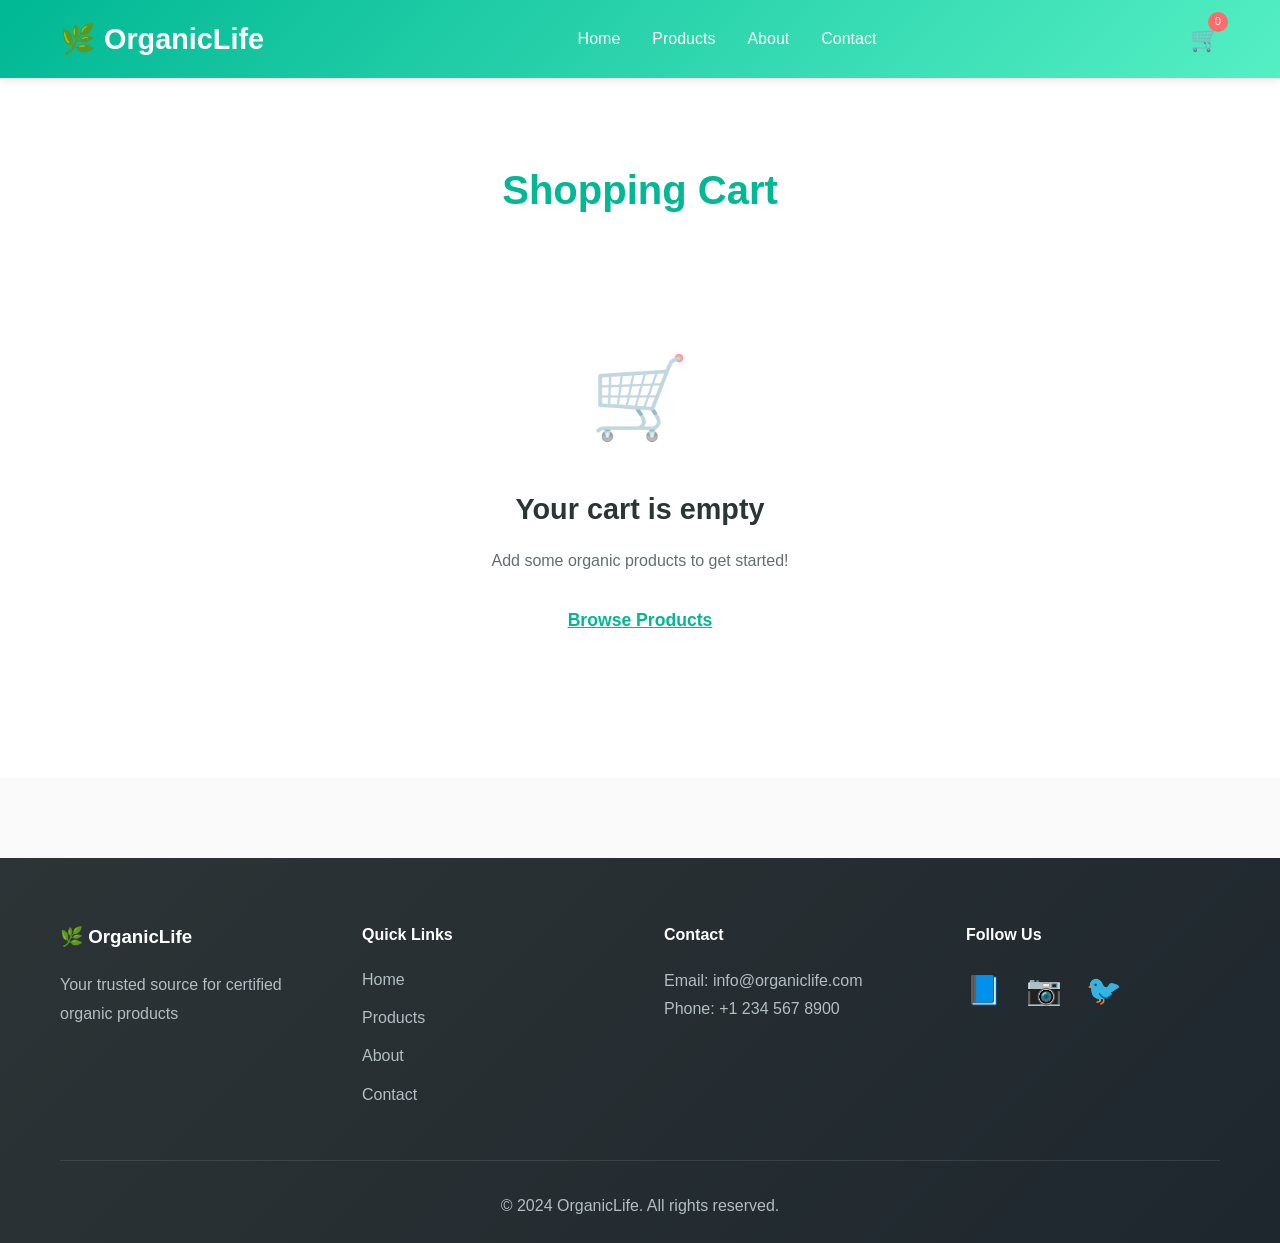
<file: cart.html>
<!DOCTYPE html>
<html lang="en">
<head>
    <!-- Google Tag Manager -->
<script>(function(w,d,s,l,i){w[l]=w[l]||[];w[l].push({'gtm.start':
new Date().getTime(),event:'gtm.js'});var f=d.getElementsByTagName(s)[0],
j=d.createElement(s),dl=l!='dataLayer'?'&l='+l:'';j.async=true;j.src=
'https://www.googletagmanager.com/gtm.js?id='+i+dl;f.parentNode.insertBefore(j,f);
})(window,document,'script','dataLayer','GTM-PGQ4LQLS');</script>
<!-- End Google Tag Manager -->
   <!-- Google tag (gtag.js) -->
<script async src="https://www.googletagmanager.com/gtag/js?id=AW-17746190691"></script>
<script>
  window.dataLayer = window.dataLayer || [];
  function gtag(){dataLayer.push(arguments);}
  gtag('js', new Date());

  gtag('config', 'AW-17746190691');
</script>
    <meta charset="UTF-8">
    <meta name="viewport" content="width=device-width, initial-scale=1.0">
    <title>Shopping Cart - OrganicLife</title>
    <link rel="stylesheet" href="styles.css">
</head>
<body>
    <!-- Google Tag Manager (noscript) -->
<noscript><iframe src="https://www.googletagmanager.com/ns.html?id=GTM-PGQ4LQLS"
height="0" width="0" style="display:none;visibility:hidden"></iframe></noscript>
<!-- End Google Tag Manager (noscript) -->
    <!-- Header -->
    <header>
        <div class="container">
            <div class="logo">
                <h1>🌿 OrganicLife</h1>
            </div>
            <nav>
                <ul>
                    <li><a href="index.html">Home</a></li>
                    <li><a href="products.html">Products</a></li>
                    <li><a href="about.html">About</a></li>
                    <li><a href="contact.html">Contact</a></li>
                </ul>
            </nav>
            <div class="cart-icon" onclick="window.location.href='cart.html'">
                <span>🛒</span>
                <span class="cart-count">0</span>
            </div>
        </div>
    </header>

    <!-- Cart Section -->
    <section class="cart-section">
        <div class="container">
            <h2>Shopping Cart</h2>
            
            <div id="emptyCart" class="empty-cart" style="display: none;">
                <div class="empty-cart-icon">🛒</div>
                <h3>Your cart is empty</h3>
                <p>Add some organic products to get started!</p>
                <a href="products.html" class="cta-button">Browse Products</a>
            </div>

            <div id="cartContent" class="cart-content">
                <div class="cart-items" id="cartItems">
                    <!-- Cart items will be loaded here -->
                </div>

                <div class="cart-summary">
                    <h3>Order Summary</h3>
                    <div class="summary-row">
                        <span>Subtotal:</span>
                        <span id="subtotal">$0.00</span>
                    </div>
                    <div class="summary-row">
                        <span>Shipping:</span>
                        <span id="shipping">$5.99</span>
                    </div>
                    <div class="summary-row">
                        <span>Tax (10%):</span>
                        <span id="tax">$0.00</span>
                    </div>
                    <div class="summary-row total">
                        <span>Total:</span>
                        <span id="total">$0.00</span>
                    </div>
                    <button class="checkout-btn" onclick="proceedToCheckout()">Proceed to Checkout</button>
                    <a href="products.html" class="continue-shopping">Continue Shopping</a>
                </div>
            </div>
        </div>
    </section>

    <!-- Footer -->
    <footer>
        <div class="container">
            <div class="footer-content">
                <div class="footer-section">
                    <h3>🌿 OrganicLife</h3>
                    <p>Your trusted source for certified organic products</p>
                </div>
                <div class="footer-section">
                    <h4>Quick Links</h4>
                    <ul>
                        <li><a href="index.html">Home</a></li>
                        <li><a href="products.html">Products</a></li>
                        <li><a href="about.html">About</a></li>
                        <li><a href="contact.html">Contact</a></li>
                    </ul>
                </div>
                <div class="footer-section">
                    <h4>Contact</h4>
                    <p>Email: info@organiclife.com</p>
                    <p>Phone: +1 234 567 8900</p>
                </div>
                <div class="footer-section">
                    <h4>Follow Us</h4>
                    <div class="social-icons">
                        <span>📘</span>
                        <span>📷</span>
                        <span>🐦</span>
                    </div>
                </div>
            </div>
            <div class="footer-bottom">
                <p>&copy; 2024 OrganicLife. All rights reserved.</p>
            </div>
        </div>
    </footer>

    <script src="script.js"></script>
    <script src="cart.js"></script>
</body>
</html>
</file>
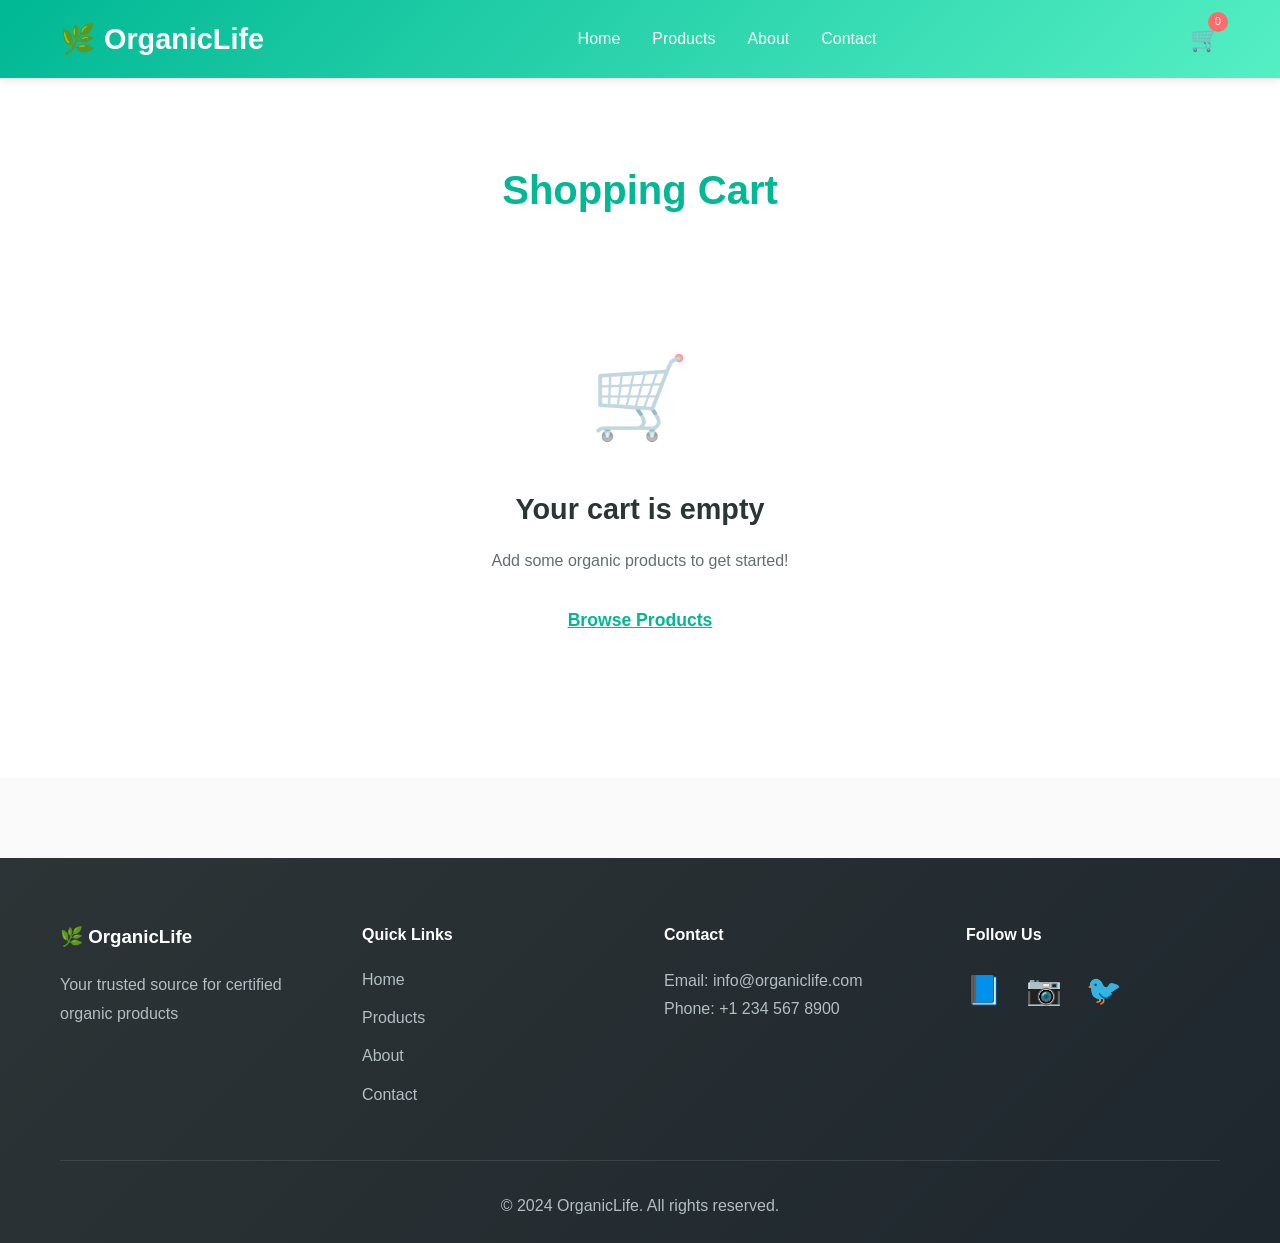
<file: checkout.html>
<!DOCTYPE html>
<html lang="en">
<head>
    <!-- Google Tag Manager -->
<script>(function(w,d,s,l,i){w[l]=w[l]||[];w[l].push({'gtm.start':
new Date().getTime(),event:'gtm.js'});var f=d.getElementsByTagName(s)[0],
j=d.createElement(s),dl=l!='dataLayer'?'&l='+l:'';j.async=true;j.src=
'https://www.googletagmanager.com/gtm.js?id='+i+dl;f.parentNode.insertBefore(j,f);
})(window,document,'script','dataLayer','GTM-PGQ4LQLS');</script>
<!-- End Google Tag Manager -->
   <!-- Google tag (gtag.js) -->
<script async src="https://www.googletagmanager.com/gtag/js?id=AW-17746190691"></script>
<script>
  window.dataLayer = window.dataLayer || [];
  function gtag(){dataLayer.push(arguments);}
  gtag('js', new Date());

  gtag('config', 'AW-17746190691');
</script>
    <meta charset="UTF-8">
    <meta name="viewport" content="width=device-width, initial-scale=1.0">
    <title>Checkout - OrganicLife</title>
    <link rel="stylesheet" href="styles.css">
</head>
<body>
    <!-- Google Tag Manager (noscript) -->
<noscript><iframe src="https://www.googletagmanager.com/ns.html?id=GTM-PGQ4LQLS"
height="0" width="0" style="display:none;visibility:hidden"></iframe></noscript>
<!-- End Google Tag Manager (noscript) -->
    <!-- Header -->
    <header>
        <div class="container">
            <div class="logo">
                <h1>🌿 OrganicLife</h1>
            </div>
            <nav>
                <ul>
                    <li><a href="index.html">Home</a></li>
                    <li><a href="products.html">Products</a></li>
                    <li><a href="about.html">About</a></li>
                    <li><a href="contact.html">Contact</a></li>
                </ul>
            </nav>
            <div class="cart-icon" onclick="window.location.href='cart.html'">
                <span>🛒</span>
                <span class="cart-count">0</span>
            </div>
        </div>
    </header>

    <!-- Checkout Section -->
    <section class="checkout-section">
        <div class="container">
            <h2>Checkout</h2>
            <div class="checkout-content">
                <div class="checkout-form">
                    <div class="checkout-step">
                        <h3>1. Shipping Information</h3>
                        <div class="form-row">
                            <div class="form-group">
                                <label for="firstName">First Name *</label>
                                <input type="text" id="firstName" required>
                            </div>
                            <div class="form-group">
                                <label for="lastName">Last Name *</label>
                                <input type="text" id="lastName" required>
                            </div>
                        </div>
                        <div class="form-group">
                            <label for="email">Email Address *</label>
                            <input type="email" id="email" required>
                        </div>
                        <div class="form-group">
                            <label for="phone">Phone Number *</label>
                            <input type="tel" id="phone" required>
                        </div>
                        <div class="form-group">
                            <label for="address">Street Address *</label>
                            <input type="text" id="address" required>
                        </div>
                        <div class="form-row">
                            <div class="form-group">
                                <label for="city">City *</label>
                                <input type="text" id="city" required>
                            </div>
                            <div class="form-group">
                                <label for="state">State *</label>
                                <input type="text" id="state" required>
                            </div>
                        </div>
                        <div class="form-row">
                            <div class="form-group">
                                <label for="zipCode">ZIP Code *</label>
                                <input type="text" id="zipCode" required>
                            </div>
                            <div class="form-group">
                                <label for="country">Country *</label>
                                <input type="text" id="country" value="United States" required>
                            </div>
                        </div>
                    </div>

                    <div class="checkout-step">
                        <h3>2. Payment Information</h3>
                        <div class="payment-methods">
                            <label class="payment-option">
                                <input type="radio" name="payment" value="card" checked>
                                <span>💳 Credit/Debit Card</span>
                            </label>
                            <label class="payment-option">
                                <input type="radio" name="payment" value="paypal">
                                <span>🅿️ PayPal</span>
                            </label>
                            <label class="payment-option">
                                <input type="radio" name="payment" value="cod">
                                <span>💵 Cash on Delivery</span>
                            </label>
                        </div>

                        <div id="cardDetails" class="card-details">
                            <div class="form-group">
                                <label for="cardNumber">Card Number *</label>
                                <input type="text" id="cardNumber" placeholder="1234 5678 9012 3456" maxlength="19">
                            </div>
                            <div class="form-group">
                                <label for="cardName">Name on Card *</label>
                                <input type="text" id="cardName">
                            </div>
                            <div class="form-row">
                                <div class="form-group">
                                    <label for="expiry">Expiry Date *</label>
                                    <input type="text" id="expiry" placeholder="MM/YY" maxlength="5">
                                </div>
                                <div class="form-group">
                                    <label for="cvv">CVV *</label>
                                    <input type="text" id="cvv" placeholder="123" maxlength="3">
                                </div>
                            </div>
                        </div>
                    </div>

                    <div class="checkout-step">
                        <h3>3. Order Notes (Optional)</h3>
                        <div class="form-group">
                            <label for="orderNotes">Special Instructions</label>
                            <textarea id="orderNotes" rows="3" placeholder="Any special requests or delivery instructions..."></textarea>
                        </div>
                    </div>
                </div>

                <div class="checkout-summary">
                    <h3>Order Summary</h3>
                    <div id="checkoutItems" class="checkout-items">
                        <!-- Items will be loaded here -->
                    </div>
                    <div class="summary-totals">
                        <div class="summary-row">
                            <span>Subtotal:</span>
                            <span id="checkoutSubtotal">$0.00</span>
                        </div>
                        <div class="summary-row">
                            <span>Shipping:</span>
                            <span id="checkoutShipping">$5.99</span>
                        </div>
                        <div class="summary-row">
                            <span>Tax (10%):</span>
                            <span id="checkoutTax">$0.00</span>
                        </div>
                        <div class="summary-row total">
                            <span>Total:</span>
                            <span id="checkoutTotal">$0.00</span>
                        </div>
                    </div>
                    <button class="place-order-btn" onclick="placeOrder()">Place Order</button>
                    <a href="cart.html" class="back-to-cart">← Back to Cart</a>
                </div>
            </div>
        </div>
    </section>

    <!-- Footer -->
    <footer>
        <div class="container">
            <div class="footer-content">
                <div class="footer-section">
                    <h3>🌿 OrganicLife</h3>
                    <p>Your trusted source for certified organic products</p>
                </div>
                <div class="footer-section">
                    <h4>Quick Links</h4>
                    <ul>
                        <li><a href="index.html">Home</a></li>
                        <li><a href="products.html">Products</a></li>
                        <li><a href="about.html">About</a></li>
                        <li><a href="contact.html">Contact</a></li>
                    </ul>
                </div>
                <div class="footer-section">
                    <h4>Contact</h4>
                    <p>Email: info@organiclife.com</p>
                    <p>Phone: +1 234 567 8900</p>
                </div>
                <div class="footer-section">
                    <h4>Follow Us</h4>
                    <div class="social-icons">
                        <span>📘</span>
                        <span>📷</span>
                        <span>🐦</span>
                    </div>
                </div>
            </div>
            <div class="footer-bottom">
                <p>&copy; 2024 OrganicLife. All rights reserved.</p>
            </div>
        </div>
    </footer>

    <script src="script.js"></script>
    <script src="checkout.js"></script>
</body>
</html>
</file>
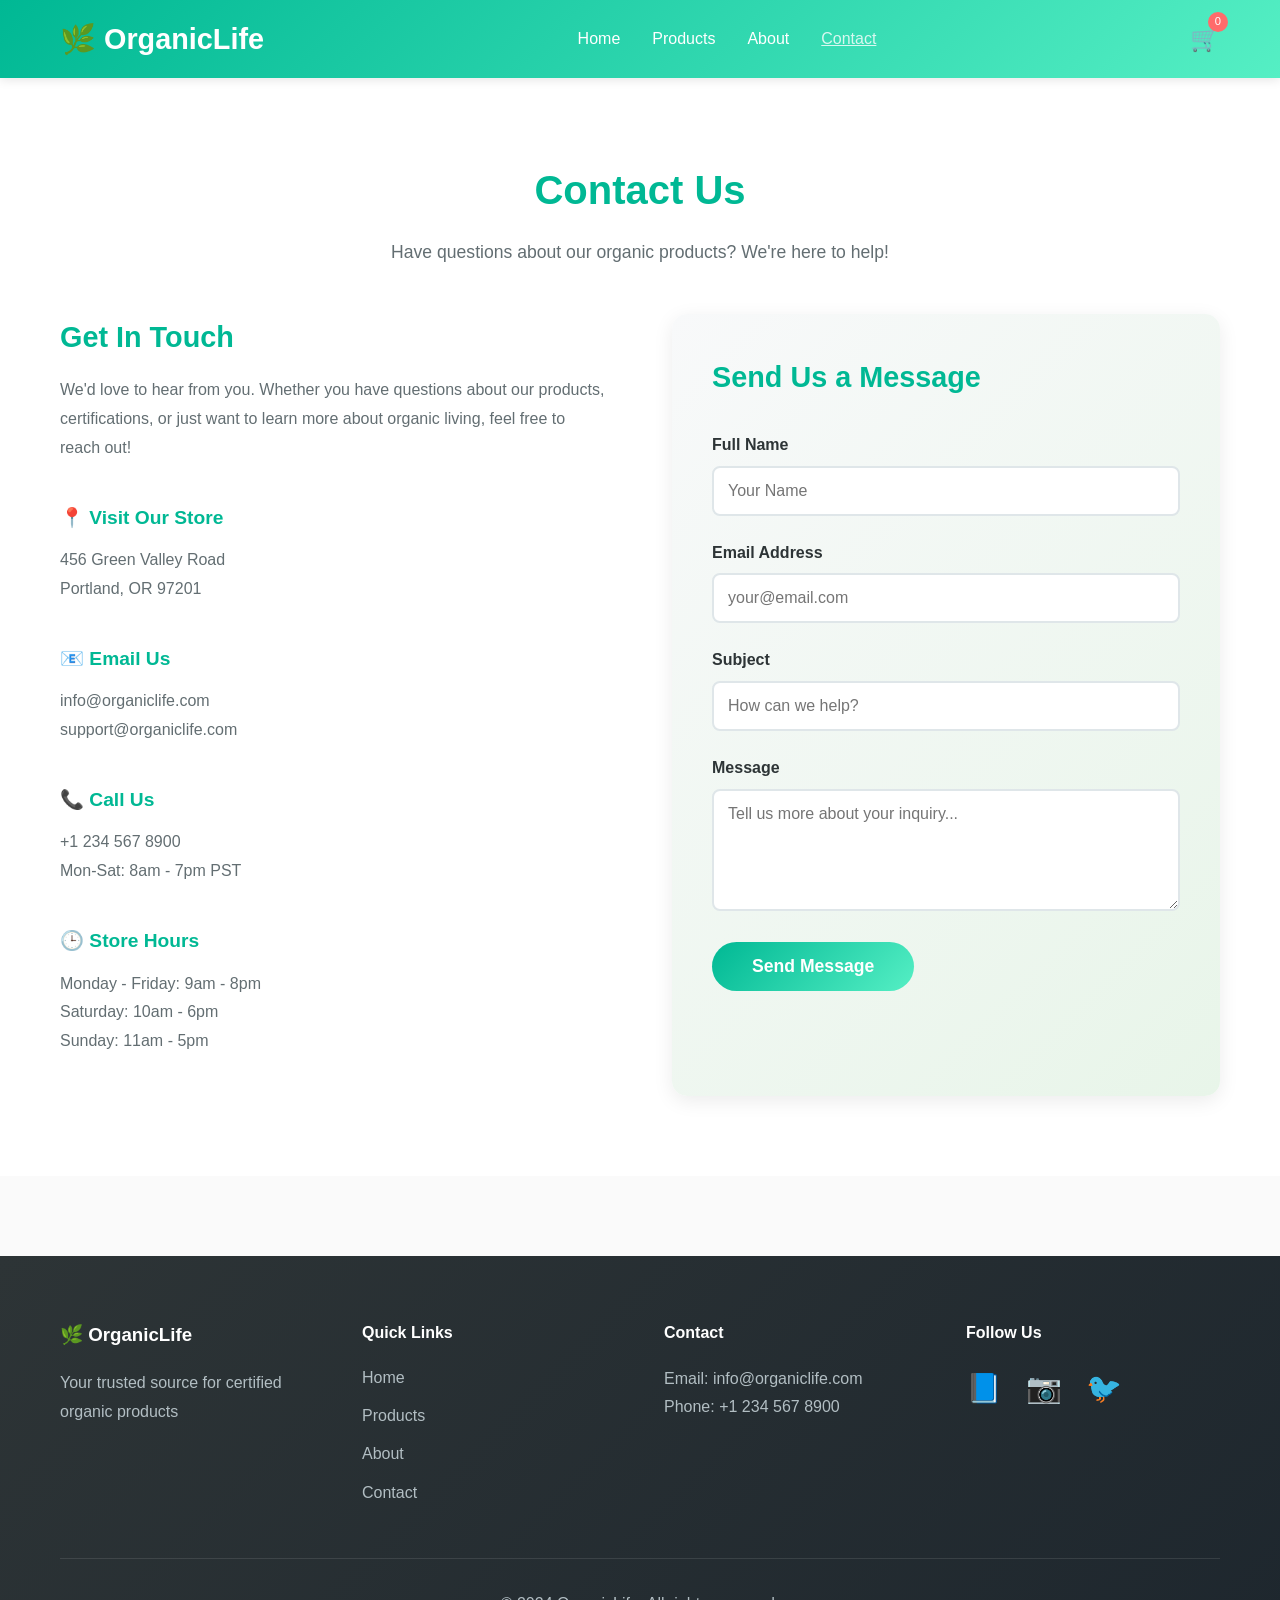
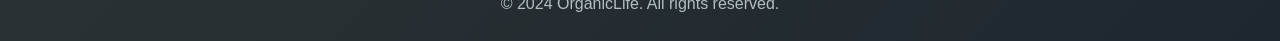
<file: contact.html>
<!DOCTYPE html>
<html lang="en">
<head>
    <!-- Google Tag Manager -->
<script>(function(w,d,s,l,i){w[l]=w[l]||[];w[l].push({'gtm.start':
new Date().getTime(),event:'gtm.js'});var f=d.getElementsByTagName(s)[0],
j=d.createElement(s),dl=l!='dataLayer'?'&l='+l:'';j.async=true;j.src=
'https://www.googletagmanager.com/gtm.js?id='+i+dl;f.parentNode.insertBefore(j,f);
})(window,document,'script','dataLayer','GTM-PGQ4LQLS');</script>
<!-- End Google Tag Manager -->
    <!-- Google tag (gtag.js) -->
<script async src="https://www.googletagmanager.com/gtag/js?id=AW-17746190691"></script>
<script>
  window.dataLayer = window.dataLayer || [];
  function gtag(){dataLayer.push(arguments);}
  gtag('js', new Date());

  gtag('config', 'AW-17746190691');
</script>
    <meta charset="UTF-8">
    <meta name="viewport" content="width=device-width, initial-scale=1.0">
    <title>Contact - OrganicLife</title>
    <link rel="stylesheet" href="styles.css">
</head>
<body>
    <!-- Google Tag Manager (noscript) -->
<noscript><iframe src="https://www.googletagmanager.com/ns.html?id=GTM-PGQ4LQLS"
height="0" width="0" style="display:none;visibility:hidden"></iframe></noscript>
<!-- End Google Tag Manager (noscript) -->
    <!-- Header -->
    <header>
        <div class="container">
            <div class="logo">
                <h1>🌿 OrganicLife</h1>
            </div>
            <nav>
                <ul>
                    <li><a href="index.html">Home</a></li>
                    <li><a href="products.html">Products</a></li>
                    <li><a href="about.html">About</a></li>
                    <li><a href="contact.html" class="active">Contact</a></li>
                </ul>
            </nav>
            <div class="cart-icon">
                <span>🛒</span>
                <span class="cart-count">0</span>
            </div>
        </div>
    </header>

    <!-- Contact Section -->
    <section class="contact-section">
        <div class="container">
            <h2>Contact Us</h2>
            <p class="section-subtitle">Have questions about our organic products? We're here to help!</p>
            
            <div class="contact-content">
                <div class="contact-info">
                    <h3>Get In Touch</h3>
                    <p>We'd love to hear from you. Whether you have questions about our products, certifications, or just want to learn more about organic living, feel free to reach out!</p>
                    
                    <div class="info-item">
                        <h4>📍 Visit Our Store</h4>
                        <p>456 Green Valley Road<br>Portland, OR 97201</p>
                    </div>
                    
                    <div class="info-item">
                        <h4>📧 Email Us</h4>
                        <p>info@organiclife.com<br>support@organiclife.com</p>
                    </div>
                    
                    <div class="info-item">
                        <h4>📞 Call Us</h4>
                        <p>+1 234 567 8900<br>Mon-Sat: 8am - 7pm PST</p>
                    </div>

                    <div class="info-item">
                        <h4>🕒 Store Hours</h4>
                        <p>Monday - Friday: 9am - 8pm<br>
                        Saturday: 10am - 6pm<br>
                        Sunday: 11am - 5pm</p>
                    </div>
                </div>
                
                <div class="contact-form">
                    <h3>Send Us a Message</h3>
                    <div class="form-group">
                        <label for="name">Full Name</label>
                        <input type="text" id="name" placeholder="Your Name">
                    </div>
                    
                    <div class="form-group">
                        <label for="email">Email Address</label>
                        <input type="email" id="email" placeholder="your@email.com">
                    </div>
                    
                    <div class="form-group">
                        <label for="subject">Subject</label>
                        <input type="text" id="subject" placeholder="How can we help?">
                    </div>
                    
                    <div class="form-group">
                        <label for="message">Message</label>
                        <textarea id="message" rows="5" placeholder="Tell us more about your inquiry..."></textarea>
                    </div>
                    
                    <button class="submit-btn" onclick="handleSubmit()">Send Message</button>
                </div>
            </div>
        </div>
    </section>

    <!-- Footer -->
    <footer>
        <div class="container">
            <div class="footer-content">
                <div class="footer-section">
                    <h3>🌿 OrganicLife</h3>
                    <p>Your trusted source for certified organic products</p>
                </div>
                <div class="footer-section">
                    <h4>Quick Links</h4>
                    <ul>
                        <li><a href="index.html">Home</a></li>
                        <li><a href="products.html">Products</a></li>
                        <li><a href="about.html">About</a></li>
                        <li><a href="contact.html">Contact</a></li>
                    </ul>
                </div>
                <div class="footer-section">
                    <h4>Contact</h4>
                    <p>Email: info@organiclife.com</p>
                    <p>Phone: +1 234 567 8900</p>
                </div>
                <div class="footer-section">
                    <h4>Follow Us</h4>
                    <div class="social-icons">
                        <span>📘</span>
                        <span>📷</span>
                        <span>🐦</span>
                    </div>
                </div>
            </div>
            <div class="footer-bottom">
                <p>&copy; 2024 OrganicLife. All rights reserved.</p>
            </div>
        </div>
    </footer>

    <script src="script.js"></script>
</body>
</html>
</file>
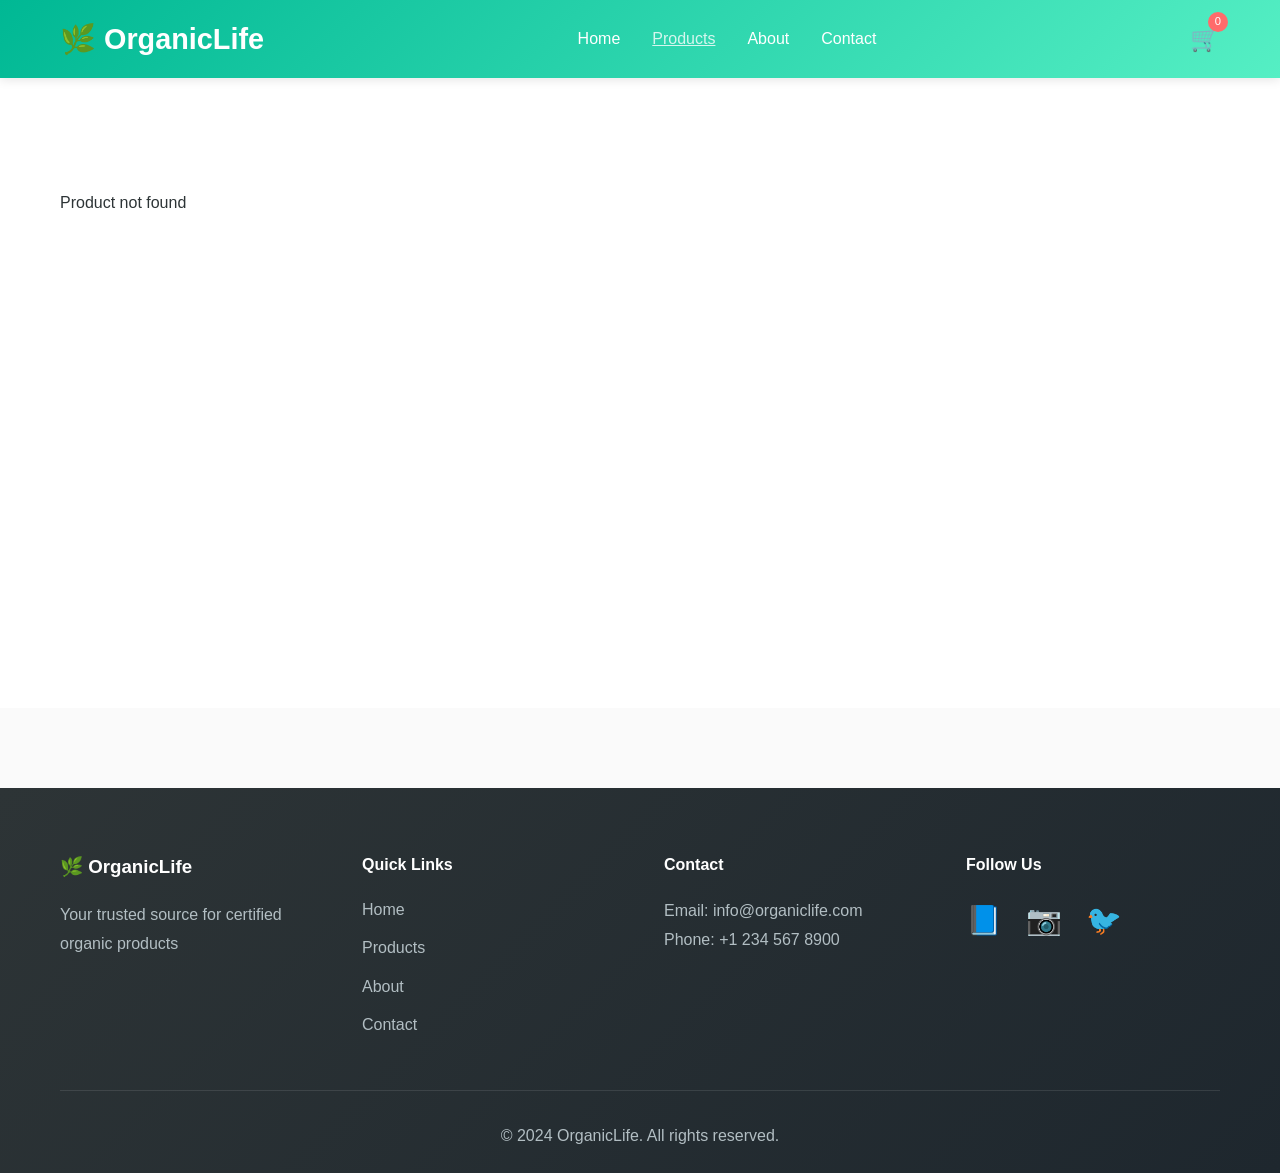
<file: product-detail.html>
<!DOCTYPE html>
<html lang="en">
<head>
    <!-- Google Tag Manager -->
<script>(function(w,d,s,l,i){w[l]=w[l]||[];w[l].push({'gtm.start':
new Date().getTime(),event:'gtm.js'});var f=d.getElementsByTagName(s)[0],
j=d.createElement(s),dl=l!='dataLayer'?'&l='+l:'';j.async=true;j.src=
'https://www.googletagmanager.com/gtm.js?id='+i+dl;f.parentNode.insertBefore(j,f);
})(window,document,'script','dataLayer','GTM-PGQ4LQLS');</script>
<!-- End Google Tag Manager -->
   <!-- Google tag (gtag.js) -->
<script async src="https://www.googletagmanager.com/gtag/js?id=AW-17746190691"></script>
<script>
  window.dataLayer = window.dataLayer || [];
  function gtag(){dataLayer.push(arguments);}
  gtag('js', new Date());

  gtag('config', 'AW-17746190691');
</script>
    <meta charset="UTF-8">
    <meta name="viewport" content="width=device-width, initial-scale=1.0">
    <title>Product Details - OrganicLife</title>
    <link rel="stylesheet" href="styles.css">
</head>
<body>
    <!-- Google Tag Manager (noscript) -->
<noscript><iframe src="https://www.googletagmanager.com/ns.html?id=GTM-PGQ4LQLS"
height="0" width="0" style="display:none;visibility:hidden"></iframe></noscript>
<!-- End Google Tag Manager (noscript) -->
    <!-- Header -->
    <header>
        <div class="container">
            <div class="logo">
                <h1>🌿 OrganicLife</h1>
            </div>
            <nav>
                <ul>
                    <li><a href="index.html">Home</a></li>
                    <li><a href="products.html" class="active">Products</a></li>
                    <li><a href="about.html">About</a></li>
                    <li><a href="contact.html">Contact</a></li>
                </ul>
            </nav>
            <div class="cart-icon">
                <span>🛒</span>
                <span class="cart-count">0</span>
            </div>
        </div>
    </header>

    <!-- Product Detail Section -->
    <section class="product-detail-section">
        <div class="container">
            <div class="product-detail" id="productDetail">
                <!-- Product details will be loaded by JavaScript -->
            </div>
        </div>
    </section>

    <!-- Footer -->
    <footer>
        <div class="container">
            <div class="footer-content">
                <div class="footer-section">
                    <h3>🌿 OrganicLife</h3>
                    <p>Your trusted source for certified organic products</p>
                </div>
                <div class="footer-section">
                    <h4>Quick Links</h4>
                    <ul>
                        <li><a href="index.html">Home</a></li>
                        <li><a href="products.html">Products</a></li>
                        <li><a href="about.html">About</a></li>
                        <li><a href="contact.html">Contact</a></li>
                    </ul>
                </div>
                <div class="footer-section">
                    <h4>Contact</h4>
                    <p>Email: info@organiclife.com</p>
                    <p>Phone: +1 234 567 8900</p>
                </div>
                <div class="footer-section">
                    <h4>Follow Us</h4>
                    <div class="social-icons">
                        <span>📘</span>
                        <span>📷</span>
                        <span>🐦</span>
                    </div>
                </div>
            </div>
            <div class="footer-bottom">
                <p>&copy; 2024 OrganicLife. All rights reserved.</p>
            </div>
        </div>
    </footer>

    <script src="script.js"></script>
</body>
</html>
</file>
<file: styles.css>
* {
    margin: 0;
    padding: 0;
    box-sizing: border-box;
}

body {
    font-family: 'Segoe UI', Tahoma, Geneva, Verdana, sans-serif;
    line-height: 1.6;
    color: #2d3436;
    background: #fafafa;
}

.container {
    max-width: 1200px;
    margin: 0 auto;
    padding: 0 20px;
}

/* Header */
header {
    background: linear-gradient(135deg, #00b894 0%, #55efc4 100%);
    color: white;
    padding: 1rem 0;
    box-shadow: 0 2px 10px rgba(0,0,0,0.1);
    position: sticky;
    top: 0;
    z-index: 1000;
}

header .container {
    display: flex;
    justify-content: space-between;
    align-items: center;
}

.logo h1 {
    font-size: 1.8rem;
    font-weight: bold;
}

nav ul {
    display: flex;
    list-style: none;
    gap: 2rem;
}

nav a {
    color: white;
    text-decoration: none;
    font-weight: 500;
    transition: opacity 0.3s;
}

nav a:hover,
nav a.active {
    opacity: 0.8;
    text-decoration: underline;
}

.cart-icon {
    position: relative;
    cursor: pointer;
    font-size: 1.5rem;
}

.cart-count {
    position: absolute;
    top: -8px;
    right: -8px;
    background: #ff6b6b;
    color: white;
    border-radius: 50%;
    width: 20px;
    height: 20px;
    display: flex;
    align-items: center;
    justify-content: center;
    font-size: 0.7rem;
}

/* Hero Section */
.hero {
    background: linear-gradient(rgba(0, 184, 148, 0.85), rgba(85, 239, 196, 0.85)), 
                url('https://images.unsplash.com/photo-1464226184884-fa280b87c399?w=1200') center/cover;
    color: white;
    padding: 120px 20px;
    text-align: center;
}

.hero-content h2 {
    font-size: 3.5rem;
    margin-bottom: 1rem;
    text-shadow: 2px 2px 4px rgba(0,0,0,0.2);
}

.hero-content p {
    font-size: 1.4rem;
    margin-bottom: 2rem;
    text-shadow: 1px 1px 2px rgba(0,0,0,0.2);
}

.cta-button {
    background: white;
    color: #00b894;
    padding: 15px 40px;
    border: none;
    border-radius: 30px;
    font-size: 1.1rem;
    font-weight: bold;
    cursor: pointer;
    transition: transform 0.3s, box-shadow 0.3s;
}

.cta-button:hover {
    transform: translateY(-3px);
    box-shadow: 0 10px 25px rgba(0,0,0,0.2);
}

/* Featured Section */
.featured {
    padding: 80px 20px;
    background: white;
}

.featured h2 {
    text-align: center;
    font-size: 2.5rem;
    margin-bottom: 1rem;
    color: #00b894;
}

.section-subtitle {
    text-align: center;
    color: #636e72;
    margin-bottom: 3rem;
    font-size: 1.1rem;
}

.product-grid {
    display: grid;
    grid-template-columns: repeat(auto-fill, minmax(280px, 1fr));
    gap: 2.5rem;
}

.product-card {
    background: white;
    border-radius: 15px;
    overflow: hidden;
    box-shadow: 0 5px 20px rgba(0,0,0,0.08);
    transition: transform 0.3s, box-shadow 0.3s;
    cursor: pointer;
    border: 2px solid #f0f0f0;
    position: relative;
}

.product-card:hover {
    transform: translateY(-10px);
    box-shadow: 0 15px 35px rgba(0,184,148,0.15);
    border-color: #00b894;
}

.organic-badge {
    position: absolute;
    top: 10px;
    right: 10px;
    background: #00b894;
    color: white;
    padding: 5px 12px;
    border-radius: 20px;
    font-size: 0.8rem;
    font-weight: bold;
    z-index: 10;
}

.product-card img {
    width: 100%;
    height: 280px;
    object-fit: cover;
}

.product-card h3 {
    padding: 15px 20px 5px;
    font-size: 1.3rem;
    color: #2d3436;
}

.product-card .price {
    padding: 5px 20px 10px;
    color: #00b894;
    font-size: 1.4rem;
    font-weight: bold;
}

.add-to-cart-mini {
    width: calc(100% - 40px);
    margin: 0 20px 20px;
    padding: 12px 20px;
    background: linear-gradient(135deg, #00b894 0%, #55efc4 100%);
    color: white;
    border: none;
    border-radius: 25px;
    font-size: 1rem;
    font-weight: bold;
    cursor: pointer;
    transition: transform 0.3s, box-shadow 0.3s;
}

.add-to-cart-mini:hover {
    transform: translateY(-2px);
    box-shadow: 0 5px 15px rgba(0,184,148,0.3);
}

/* Benefits Section */
.benefits {
    padding: 80px 20px;
    background: linear-gradient(135deg, #f8f9fa 0%, #e8f5e9 100%);
}

.benefits h2 {
    text-align: center;
    font-size: 2.5rem;
    margin-bottom: 3rem;
    color: #00b894;
}

.benefits-grid {
    display: grid;
    grid-template-columns: repeat(auto-fit, minmax(250px, 1fr));
    gap: 2rem;
}

.benefit-card {
    background: white;
    padding: 2.5rem;
    border-radius: 15px;
    text-align: center;
    box-shadow: 0 5px 15px rgba(0,0,0,0.08);
    transition: transform 0.3s;
}

.benefit-card:hover {
    transform: translateY(-5px);
}

.benefit-icon {
    font-size: 3rem;
    display: block;
    margin-bottom: 1rem;
}

.benefit-card h3 {
    color: #00b894;
    margin-bottom: 1rem;
}

/* Products Section */
.products-section {
    padding: 80px 20px;
    min-height: 70vh;
}

.products-section h2 {
    text-align: center;
    font-size: 2.5rem;
    margin-bottom: 1rem;
    color: #00b894;
}

/* About Section */
.about-section {
    padding: 80px 20px;
    background: white;
}

.about-section h2 {
    text-align: center;
    font-size: 2.5rem;
    margin-bottom: 3rem;
    color: #00b894;
}

.about-content {
    display: grid;
    grid-template-columns: 1fr 1fr;
    gap: 4rem;
    margin-bottom: 4rem;
}

.about-text h3 {
    color: #00b894;
    margin-bottom: 1rem;
    margin-top: 2rem;
    font-size: 1.8rem;
}

.about-text h3:first-child {
    margin-top: 0;
}

.about-text p {
    margin-bottom: 1rem;
    line-height: 1.9;
    color: #636e72;
}

.features-list {
    list-style: none;
    margin-top: 1.5rem;
}

.features-list li {
    padding: 0.8rem 0;
    font-size: 1.1rem;
    color: #2d3436;
}

.about-image img {
    width: 100%;
    border-radius: 15px;
    box-shadow: 0 10px 30px rgba(0,0,0,0.1);
}

.values {
    margin-top: 4rem;
}

.values h3 {
    text-align: center;
    color: #00b894;
    margin-bottom: 2.5rem;
    font-size: 2rem;
}

.values-grid {
    display: grid;
    grid-template-columns: repeat(auto-fit, minmax(250px, 1fr));
    gap: 2rem;
}

.value-card {
    background: linear-gradient(135deg, #f8f9fa 0%, #e8f5e9 100%);
    padding: 2.5rem;
    border-radius: 15px;
    text-align: center;
    border: 2px solid #e8f5e9;
    transition: transform 0.3s, border-color 0.3s;
}

.value-card:hover {
    transform: translateY(-5px);
    border-color: #00b894;
}

.value-card h4 {
    color: #00b894;
    margin-bottom: 1rem;
    font-size: 1.3rem;
}

.certifications {
    margin-top: 4rem;
    text-align: center;
}

.certifications h3 {
    color: #00b894;
    margin-bottom: 2rem;
    font-size: 2rem;
}

.cert-badges {
    display: flex;
    justify-content: center;
    gap: 2rem;
    flex-wrap: wrap;
}

.cert-badge {
    background: linear-gradient(135deg, #00b894 0%, #55efc4 100%);
    color: white;
    padding: 15px 30px;
    border-radius: 30px;
    font-weight: bold;
    font-size: 1.1rem;
}

/* Contact Section */
.contact-section {
    padding: 80px 20px;
    background: white;
}

.contact-section h2 {
    text-align: center;
    font-size: 2.5rem;
    margin-bottom: 1rem;
    color: #00b894;
}

.contact-content {
    display: grid;
    grid-template-columns: 1fr 1fr;
    gap: 4rem;
    margin-top: 3rem;
}

.contact-info h3 {
    color: #00b894;
    margin-bottom: 1rem;
    font-size: 1.8rem;
}

.contact-info > p {
    color: #636e72;
    line-height: 1.8;
    margin-bottom: 2rem;
}

.info-item {
    margin: 2.5rem 0;
}

.info-item h4 {
    color: #00b894;
    margin-bottom: 0.8rem;
    font-size: 1.2rem;
}

.info-item p {
    color: #636e72;
    line-height: 1.8;
}

.contact-form {
    background: linear-gradient(135deg, #f8f9fa 0%, #e8f5e9 100%);
    padding: 2.5rem;
    border-radius: 15px;
    box-shadow: 0 5px 20px rgba(0,0,0,0.08);
}

.contact-form h3 {
    color: #00b894;
    margin-bottom: 2rem;
    font-size: 1.8rem;
}

.form-group {
    margin-bottom: 1.5rem;
}

.form-group label {
    display: block;
    margin-bottom: 0.5rem;
    color: #2d3436;
    font-weight: 600;
}

.form-group input,
.form-group textarea {
    width: 100%;
    padding: 14px;
    border: 2px solid #dfe6e9;
    border-radius: 8px;
    font-size: 1rem;
    font-family: inherit;
    transition: border-color 0.3s;
}

.form-group input:focus,
.form-group textarea:focus {
    outline: none;
    border-color: #00b894;
}

.submit-btn {
    background: linear-gradient(135deg, #00b894 0%, #55efc4 100%);
    color: white;
    padding: 14px 40px;
    border: none;
    border-radius: 30px;
    font-size: 1.1rem;
    font-weight: bold;
    cursor: pointer;
    transition: transform 0.3s, box-shadow 0.3s;
}

.submit-btn:hover {
    transform: translateY(-2px);
    box-shadow: 0 5px 15px rgba(0,184,148,0.3);
}

/* Product Detail */
.product-detail-section {
    padding: 80px 20px;
    min-height: 70vh;
    background: white;
}

.product-detail {
    display: grid;
    grid-template-columns: 1fr 1fr;
    gap: 4rem;
    margin-top: 2rem;
}

.product-detail-image img {
    width: 100%;
    border-radius: 15px;
    box-shadow: 0 10px 30px rgba(0,0,0,0.1);
}

.product-detail-info h1 {
    color: #00b894;
    margin-bottom: 1rem;
    font-size: 2.5rem;
}

.product-detail-price {
    font-size: 2.2rem;
    color: #00b894;
    font-weight: bold;
    margin: 1.5rem 0;
}

.product-detail-description {
    line-height: 1.9;
    margin: 2rem 0;
    color: #636e72;
    font-size: 1.1rem;
}

.product-features {
    background: linear-gradient(135deg, #f8f9fa 0%, #e8f5e9 100%);
    padding: 1.5rem;
    border-radius: 10px;
    margin: 2rem 0;
}

.product-features h3 {
    color: #00b894;
    margin-bottom: 1rem;
}

.product-features ul {
    list-style: none;
    padding: 0;
}

.product-features li {
    padding: 0.5rem 0;
    color: #2d3436;
}

.size-selector {
    margin: 2.5rem 0;
}

.size-selector h3 {
    margin-bottom: 1rem;
    color: #2d3436;
}

.sizes {
    display: flex;
    gap: 1rem;
}

.size-btn {
    padding: 12px 24px;
    border: 2px solid #00b894;
    background: white;
    color: #00b894;
    border-radius: 8px;
    cursor: pointer;
    font-weight: 600;
    transition: all 0.3s;
}

.size-btn:hover,
.size-btn.active {
    background: #00b894;
    color: white;
}

.add-to-cart-btn {
    background: linear-gradient(135deg, #00b894 0%, #55efc4 100%);
    color: white;
    padding: 16px 50px;
    border: none;
    border-radius: 30px;
    font-size: 1.2rem;
    font-weight: bold;
    cursor: pointer;
    margin-top: 2rem;
    transition: transform 0.3s, box-shadow 0.3s;
}

.add-to-cart-btn:hover {
    transform: translateY(-3px);
    box-shadow: 0 10px 25px rgba(0,184,148,0.3);
}

/* Footer */
footer {
    background: linear-gradient(135deg, #2d3436 0%, #1e272e 100%);
    color: white;
    padding: 4rem 0 1.5rem;
    margin-top: 5rem;
}

.footer-content {
    display: grid;
    grid-template-columns: repeat(auto-fit, minmax(250px, 1fr));
    gap: 3rem;
    margin-bottom: 2.5rem;
}

.footer-section h3,
.footer-section h4 {
    margin-bottom: 1.2rem;
}

.footer-section p {
    color: #b2bec3;
    line-height: 1.8;
}

.footer-section ul {
    list-style: none;
}

.footer-section ul li {
    margin-bottom: 0.8rem;
}

.footer-section a {
    color: #b2bec3;
    text-decoration: none;
    transition: color 0.3s;
}

.footer-section a:hover {
    color: #55efc4;
}

.social-icons {
    display: flex;
    gap: 1.5rem;
    font-size: 1.8rem;
}

.social-icons span {
    cursor: pointer;
    transition: transform 0.3s;
}

.social-icons span:hover {
    transform: scale(1.2);
}

.footer-bottom {
    text-align: center;
    padding-top: 2rem;
    border-top: 1px solid rgba(255,255,255,0.1);
    color: #b2bec3;
}

/* Responsive */
@media (max-width: 768px) {
    header .container {
        flex-direction: column;
        gap: 1rem;
    }
    
    nav ul {
        flex-direction: column;
        gap: 0.5rem;
        text-align: center;
    }
    
    .hero-content h2 {
        font-size: 2.2rem;
    }
    
    .about-content,
    .contact-content,
    .product-detail {
        grid-template-columns: 1fr;
    }
    
    .product-grid {
        grid-template-columns: repeat(auto-fill, minmax(250px, 1fr));
    }

    .cert-badges {
        flex-direction: column;
        align-items: center;
    }
}
/* Add these styles to your existing styles.css file */

/* Cart Notification */
.cart-notification {
    position: fixed;
    top: 100px;
    right: -300px;
    background: linear-gradient(135deg, #00b894 0%, #55efc4 100%);
    color: white;
    padding: 15px 25px;
    border-radius: 8px;
    box-shadow: 0 5px 20px rgba(0, 184, 148, 0.3);
    z-index: 10000;
    transition: right 0.3s ease;
    font-weight: 600;
}

.cart-notification.show {
    right: 20px;
}

/* Cart Section */
.cart-section {
    padding: 80px 20px;
    min-height: 70vh;
    background: white;
}

.cart-section h2 {
    text-align: center;
    font-size: 2.5rem;
    margin-bottom: 3rem;
    color: #00b894;
}

.empty-cart {
    text-align: center;
    padding: 4rem 2rem;
}

.empty-cart-icon {
    font-size: 5rem;
    margin-bottom: 1.5rem;
    opacity: 0.5;
}

.empty-cart h3 {
    font-size: 1.8rem;
    color: #2d3436;
    margin-bottom: 1rem;
}

.empty-cart p {
    color: #636e72;
    margin-bottom: 2rem;
}

.cart-content {
    display: grid;
    grid-template-columns: 2fr 1fr;
    gap: 3rem;
    align-items: start;
}

.cart-items {
    display: flex;
    flex-direction: column;
    gap: 1.5rem;
}

.cart-item {
    display: grid;
    grid-template-columns: 120px 2fr 150px 120px 40px;
    gap: 1.5rem;
    align-items: center;
    background: white;
    border: 2px solid #f0f0f0;
    border-radius: 12px;
    padding: 1.5rem;
    transition: border-color 0.3s;
}

.cart-item:hover {
    border-color: #00b894;
}

.cart-item img {
    width: 120px;
    height: 120px;
    object-fit: cover;
    border-radius: 8px;
}

.cart-item-details h3 {
    color: #2d3436;
    margin-bottom: 0.5rem;
    font-size: 1.2rem;
}

.cart-item-price {
    color: #00b894;
    font-weight: bold;
    font-size: 1.1rem;
}

.cart-item-quantity {
    display: flex;
    align-items: center;
    gap: 1rem;
    justify-content: center;
}

.cart-item-quantity button {
    width: 35px;
    height: 35px;
    border: 2px solid #00b894;
    background: white;
    color: #00b894;
    border-radius: 6px;
    cursor: pointer;
    font-size: 1.2rem;
    font-weight: bold;
    transition: all 0.3s;
}

.cart-item-quantity button:hover {
    background: #00b894;
    color: white;
}

.cart-item-quantity span {
    font-size: 1.1rem;
    font-weight: 600;
    min-width: 30px;
    text-align: center;
}

.cart-item-total {
    font-size: 1.3rem;
    font-weight: bold;
    color: #2d3436;
    text-align: right;
}

.remove-item {
    background: #ff6b6b;
    color: white;
    border: none;
    width: 30px;
    height: 30px;
    border-radius: 50%;
    cursor: pointer;
    font-size: 1.2rem;
    transition: transform 0.3s;
}

.remove-item:hover {
    transform: scale(1.1);
    background: #ee5a52;
}

.cart-summary {
    background: linear-gradient(135deg, #f8f9fa 0%, #e8f5e9 100%);
    padding: 2rem;
    border-radius: 15px;
    box-shadow: 0 5px 20px rgba(0, 0, 0, 0.08);
    position: sticky;
    top: 100px;
}

.cart-summary h3 {
    color: #00b894;
    margin-bottom: 1.5rem;
    font-size: 1.5rem;
}

.summary-row {
    display: flex;
    justify-content: space-between;
    padding: 0.8rem 0;
    border-bottom: 1px solid rgba(0, 0, 0, 0.1);
    font-size: 1.05rem;
}

.summary-row.total {
    border-top: 2px solid #00b894;
    border-bottom: none;
    margin-top: 1rem;
    padding-top: 1.5rem;
    font-size: 1.3rem;
    font-weight: bold;
    color: #00b894;
}

.checkout-btn {
    width: 100%;
    background: linear-gradient(135deg, #00b894 0%, #55efc4 100%);
    color: white;
    padding: 15px;
    border: none;
    border-radius: 30px;
    font-size: 1.1rem;
    font-weight: bold;
    cursor: pointer;
    margin-top: 2rem;
    transition: transform 0.3s, box-shadow 0.3s;
}

.checkout-btn:hover {
    transform: translateY(-2px);
    box-shadow: 0 5px 15px rgba(0, 184, 148, 0.3);
}

.continue-shopping {
    display: block;
    text-align: center;
    margin-top: 1rem;
    color: #00b894;
    text-decoration: none;
    font-weight: 600;
}

.continue-shopping:hover {
    text-decoration: underline;
}

/* Checkout Section */
.checkout-section {
    padding: 80px 20px;
    background: white;
}

.checkout-section h2 {
    text-align: center;
    font-size: 2.5rem;
    margin-bottom: 3rem;
    color: #00b894;
}

.checkout-content {
    display: grid;
    grid-template-columns: 2fr 1fr;
    gap: 3rem;
}

.checkout-form {
    display: flex;
    flex-direction: column;
    gap: 2rem;
}

.checkout-step {
    background: #f8f9fa;
    padding: 2rem;
    border-radius: 12px;
    border: 2px solid #e8f5e9;
}

.checkout-step h3 {
    color: #00b894;
    margin-bottom: 1.5rem;
    font-size: 1.5rem;
}

.form-row {
    display: grid;
    grid-template-columns: 1fr 1fr;
    gap: 1rem;
}

.payment-methods {
    display: flex;
    flex-direction: column;
    gap: 1rem;
    margin-bottom: 2rem;
}

.payment-option {
    display: flex;
    align-items: center;
    padding: 1rem;
    border: 2px solid #dfe6e9;
    border-radius: 8px;
    cursor: pointer;
    transition: all 0.3s;
}

.payment-option:hover {
    border-color: #00b894;
    background: rgba(0, 184, 148, 0.05);
}

.payment-option input[type="radio"] {
    margin-right: 1rem;
    cursor: pointer;
}

.payment-option input[type="radio"]:checked + span {
    color: #00b894;
    font-weight: 600;
}

.card-details {
    margin-top: 1rem;
}

.checkout-summary {
    background: linear-gradient(135deg, #f8f9fa 0%, #e8f5e9 100%);
    padding: 2rem;
    border-radius: 15px;
    box-shadow: 0 5px 20px rgba(0, 0, 0, 0.08);
    position: sticky;
    top: 100px;
    height: fit-content;
}

.checkout-items {
    max-height: 300px;
    overflow-y: auto;
    margin-bottom: 1.5rem;
}

.checkout-item {
    display: grid;
    grid-template-columns: 60px 1fr 80px;
    gap: 1rem;
    align-items: center;
    padding: 1rem 0;
    border-bottom: 1px solid rgba(0, 0, 0, 0.1);
}

.checkout-item:last-child {
    border-bottom: none;
}

.checkout-item img {
    width: 60px;
    height: 60px;
    object-fit: cover;
    border-radius: 6px;
}

.checkout-item-info h4 {
    font-size: 0.95rem;
    color: #2d3436;
    margin-bottom: 0.3rem;
}

.checkout-item-info p {
    font-size: 0.85rem;
    color: #636e72;
}

.checkout-item-price {
    text-align: right;
    font-weight: bold;
    color: #00b894;
}

.summary-totals {
    border-top: 2px solid rgba(0, 0, 0, 0.1);
    padding-top: 1rem;
}

.place-order-btn {
    width: 100%;
    background: linear-gradient(135deg, #00b894 0%, #55efc4 100%);
    color: white;
    padding: 15px;
    border: none;
    border-radius: 30px;
    font-size: 1.1rem;
    font-weight: bold;
    cursor: pointer;
    margin-top: 2rem;
    transition: transform 0.3s, box-shadow 0.3s;
}

.place-order-btn:hover {
    transform: translateY(-2px);
    box-shadow: 0 5px 15px rgba(0, 184, 148, 0.3);
}

.back-to-cart {
    display: block;
    text-align: center;
    margin-top: 1rem;
    color: #00b894;
    text-decoration: none;
    font-weight: 600;
}

.back-to-cart:hover {
    text-decoration: underline;
}

/* Confirmation Section */
.confirmation-section {
    padding: 80px 20px;
    background: white;
    min-height: 70vh;
}

.confirmation-card {
    max-width: 800px;
    margin: 0 auto;
    background: linear-gradient(135deg, #f8f9fa 0%, #e8f5e9 100%);
    padding: 3rem;
    border-radius: 20px;
    box-shadow: 0 10px 40px rgba(0, 0, 0, 0.1);
    text-align: center;
}

.success-icon {
    font-size: 5rem;
    margin-bottom: 1rem;
    animation: scaleIn 0.5s ease;
}

@keyframes scaleIn {
    from {
        transform: scale(0);
    }
    to {
        transform: scale(1);
    }
}

.confirmation-card h2 {
    color: #00b894;
    font-size: 2.5rem;
    margin-bottom: 1rem;
}

.confirmation-message {
    color: #636e72;
    font-size: 1.2rem;
    margin-bottom: 2.5rem;
}

.order-details {
    background: white;
    padding: 2rem;
    border-radius: 12px;
    margin-bottom: 2.5rem;
    text-align: left;
}

.detail-row {
    display: flex;
    justify-content: space-between;
    padding: 1rem 0;
    border-bottom: 1px solid #f0f0f0;
}

.detail-row:last-child {
    border-bottom: none;
}

.detail-label {
    color: #636e72;
    font-weight: 500;
}

.detail-value {
    color: #2d3436;
    font-weight: 600;
}

.order-items-section {
    margin: 2.5rem 0;
    text-align: left;
}

.order-items-section h3 {
    color: #00b894;
    margin-bottom: 1.5rem;
    text-align: center;
}

.confirmed-items {
    display: flex;
    flex-direction: column;
    gap: 1rem;
}

.confirmed-item {
    display: grid;
    grid-template-columns: 80px 1fr;
    gap: 1.5rem;
    background: white;
    padding: 1rem;
    border-radius: 10px;
    align-items: center;
}

.confirmed-item img {
    width: 80px;
    height: 80px;
    object-fit: cover;
    border-radius: 8px;
}

.confirmed-item-info h4 {
    color: #2d3436;
    margin-bottom: 0.3rem;
}

.confirmed-item-info p {
    color: #636e72;
    font-size: 0.95rem;
}

.item-price {
    color: #00b894;
    font-weight: bold;
    margin-top: 0.5rem;
}

.shipping-info {
    background: white;
    padding: 2rem;
    border-radius: 12px;
    margin-bottom: 2.5rem;
    text-align: left;
}

.shipping-info h3 {
    color: #00b894;
    margin-bottom: 1.5rem;
    text-align: center;
}

.shipping-info p {
    color: #2d3436;
    margin-bottom: 0.5rem;
}

.delivery-estimate {
    margin-top: 1.5rem;
    padding-top: 1.5rem;
    border-top: 1px solid #f0f0f0;
    color: #00b894;
    font-weight: 600;
    text-align: center;
}

.confirmation-actions {
    display: flex;
    gap: 1rem;
    justify-content: center;
    margin-bottom: 2rem;
}

.secondary-button {
    background: white;
    color: #00b894;
    padding: 15px 40px;
    border: 2px solid #00b894;
    border-radius: 30px;
    font-size: 1.1rem;
    font-weight: bold;
    cursor: pointer;
    text-decoration: none;
    display: inline-block;
    transition: all 0.3s;
}

.secondary-button:hover {
    background: #00b894;
    color: white;
    transform: translateY(-2px);
}

.confirmation-footer {
    padding-top: 2rem;
    border-top: 1px solid rgba(0, 0, 0, 0.1);
    color: #636e72;
}

.confirmation-footer p {
    margin-bottom: 0.5rem;
}

.confirmation-footer a {
    color: #00b894;
    text-decoration: none;
    font-weight: 600;
}

.confirmation-footer a:hover {
    text-decoration: underline;
}

/* Responsive Design */
@media (max-width: 768px) {
    .cart-content,
    .checkout-content {
        grid-template-columns: 1fr;
    }
    
    .cart-item {
        grid-template-columns: 80px 1fr;
        grid-template-rows: auto auto auto;
        gap: 1rem;
    }
    
    .cart-item img {
        grid-row: 1 / 3;
    }
    
    .cart-item-details {
        grid-column: 2;
    }
    
    .cart-item-quantity {
        grid-column: 1 / 3;
        justify-content: flex-start;
    }
    
    .cart-item-total {
        grid-column: 1 / 3;
        text-align: left;
    }
    
    .remove-item {
        position: absolute;
        top: 10px;
        right: 10px;
    }
    
    .cart-item {
        position: relative;
    }
    
    .form-row {
        grid-template-columns: 1fr;
    }
    
    .confirmation-actions {
        flex-direction: column;
    }
    
    .cart-summary,
    .checkout-summary {
        position: static;
    }
}
</file>
